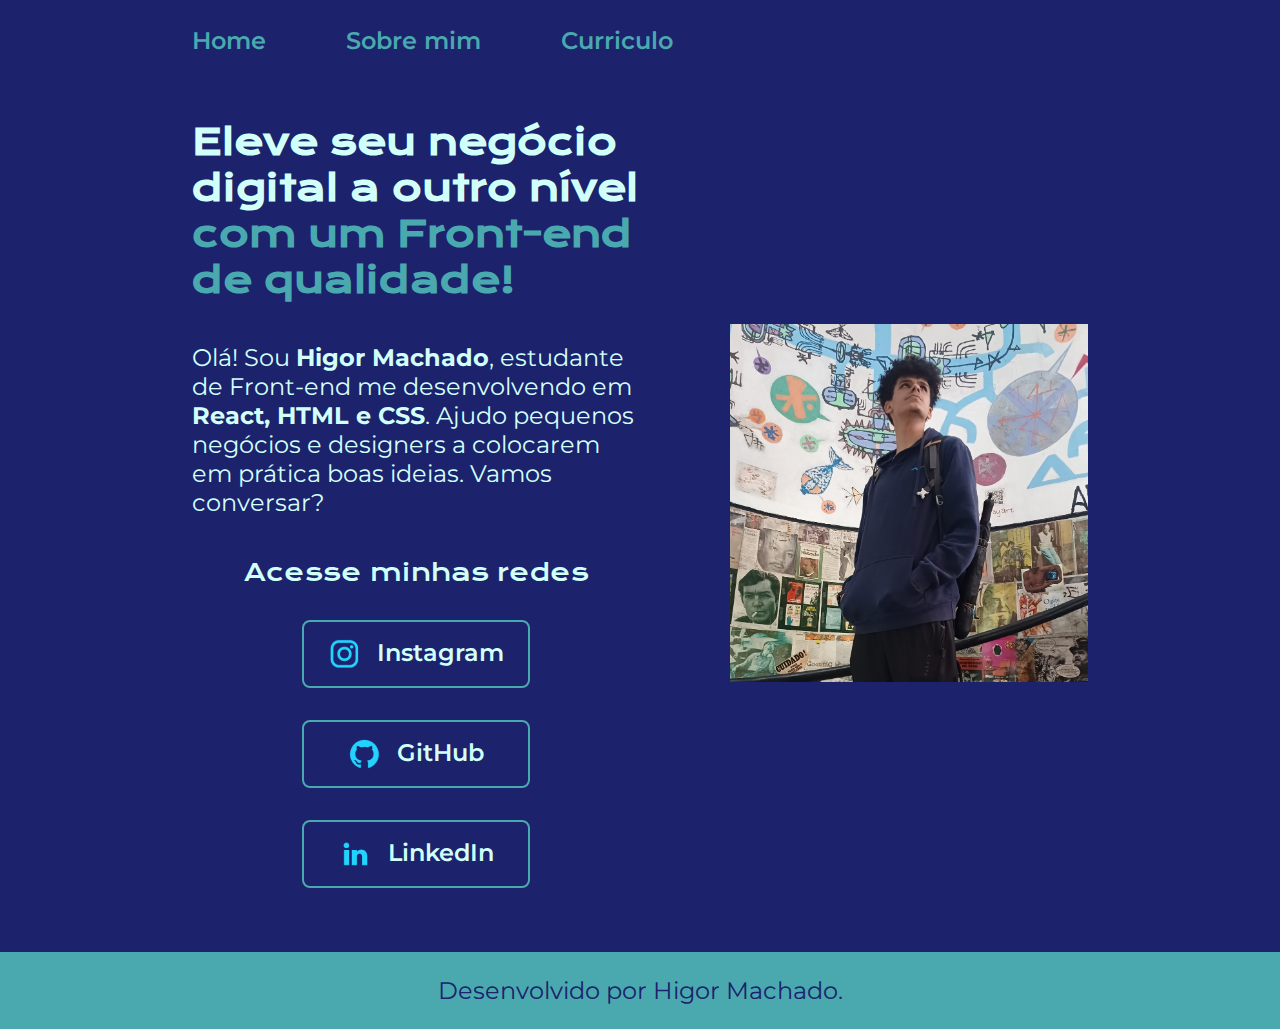
<file: index.html>
<!DOCTYPE html>
<html lang="pt-br">
<head>
    <meta charset="UTF-8">
    <meta name="viewport" content="width=device-width, initial-scale=1.0">
    <link rel="stylesheet" href="./styles/style.css">
    <title>Portifolio Higor</title>
</head>
<body>
    <header class="cabecalho">
        <nav class="cabecalho__menu">
            <a class="cabecalho__menu__link" href="./index.html">Home</a>
            <a class="cabecalho__menu__link" href="./about.html">Sobre mim</a>
            <a class="cabecalho__menu__link" href="./curriculo.html">Curriculo</a>
        </nav>
    </header>
    <main class="apresentacao">
        <section class="apresentacao__conteudo">
            <h1 class="apresentacao__conteudo__titulo">Eleve seu negócio digital a outro nível <strong class="destaqueTitulo"> com um Front-end de qualidade!</strong></h1>
            <p class="apresentacao__conteudo__texto">Olá! Sou <strong>Higor Machado</strong>, estudante de Front-end me desenvolvendo em <strong>React, HTML e CSS</strong>. Ajudo pequenos negócios e designers a colocarem em prática boas ideias. Vamos conversar?</p>
            <div class="apresentacao__links">    
                <h2 class="apresentacao__links__subtitulo">Acesse minhas redes</h2>
                <a class="apresentacao__links__link" href="https://www.instagram.com/_machadodeassis/">
                    <img src="./assets/instagram.png">Instagram</a>
                <a class="apresentacao__links__link" href="https://github.com/machadodeassis98">
                    <img src="./assets/github.png">GitHub</a>
                <a class="apresentacao__links__link" href="https://www.linkedin.com/in/machadodeassis/">
                    <img src="./assets/linkedin.png">LinkedIn</a>
            </div>
        </section>
        <img class="apresentacao__foto" src="./assets/Higor Machado.jpg" alt="Foto de Higor Machado olhando para cima">

    </main>
    <footer>
        <p class="rodape">Desenvolvido por Higor Machado.</p>
    </footer>
</body>
</html>
</file>
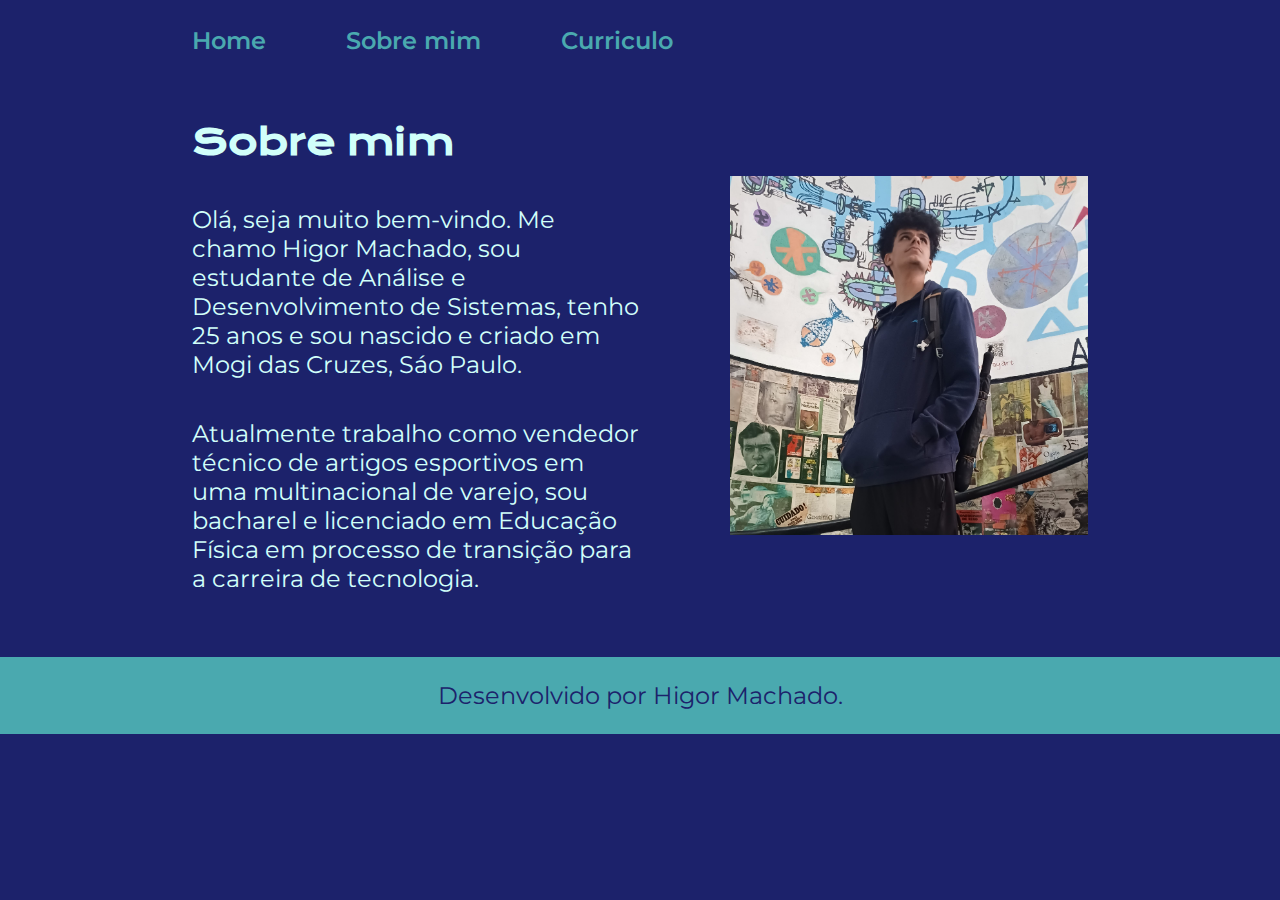
<file: about.html>
<!DOCTYPE html>
<html lang="pt-br">
<head>
    <meta charset="UTF-8">
    <meta name="viewport" content="width=device-width, initial-scale=1.0">
    <link rel="stylesheet" href="./styles/style.css">
    <title>Sobre mim</title>
</head>
<body>
    <header class="cabecalho">
        <nav class="cabecalho__menu">
            <a class="cabecalho__menu__link" href="./index.html">Home</a>
            <a class="cabecalho__menu__link" href="./about.html">Sobre mim</a>
            <a class="cabecalho__menu__link" href="./curriculo.html">Curriculo</a>
    </header>
    <main class="apresentacao">
        <section class="apresentacao__conteudo">
            <h1 class="apresentacao__conteudo__titulo">Sobre mim</h1>
            <p class="apresentacao__conteudo__texto">
                Olá, seja muito bem-vindo.
                Me chamo Higor Machado, sou estudante de Análise e Desenvolvimento de Sistemas, tenho 25 anos e sou nascido e criado em Mogi das Cruzes, Sáo Paulo.
            </p>
            <p class="apresentacao__conteudo__texto">
                Atualmente trabalho como vendedor técnico de artigos esportivos em uma multinacional de varejo, sou bacharel e licenciado em Educação Física em processo de transição para a carreira de tecnologia.</p>
        </section>
        <img class="apresentacao__foto" src="./assets/Higor Machado.jpg" alt="Foto de Higor Machado olhando para cima">
    </main>
    <footer>
        <p class="rodape">Desenvolvido por Higor Machado.</p>
    </footer>
</body>
</html>
</file>
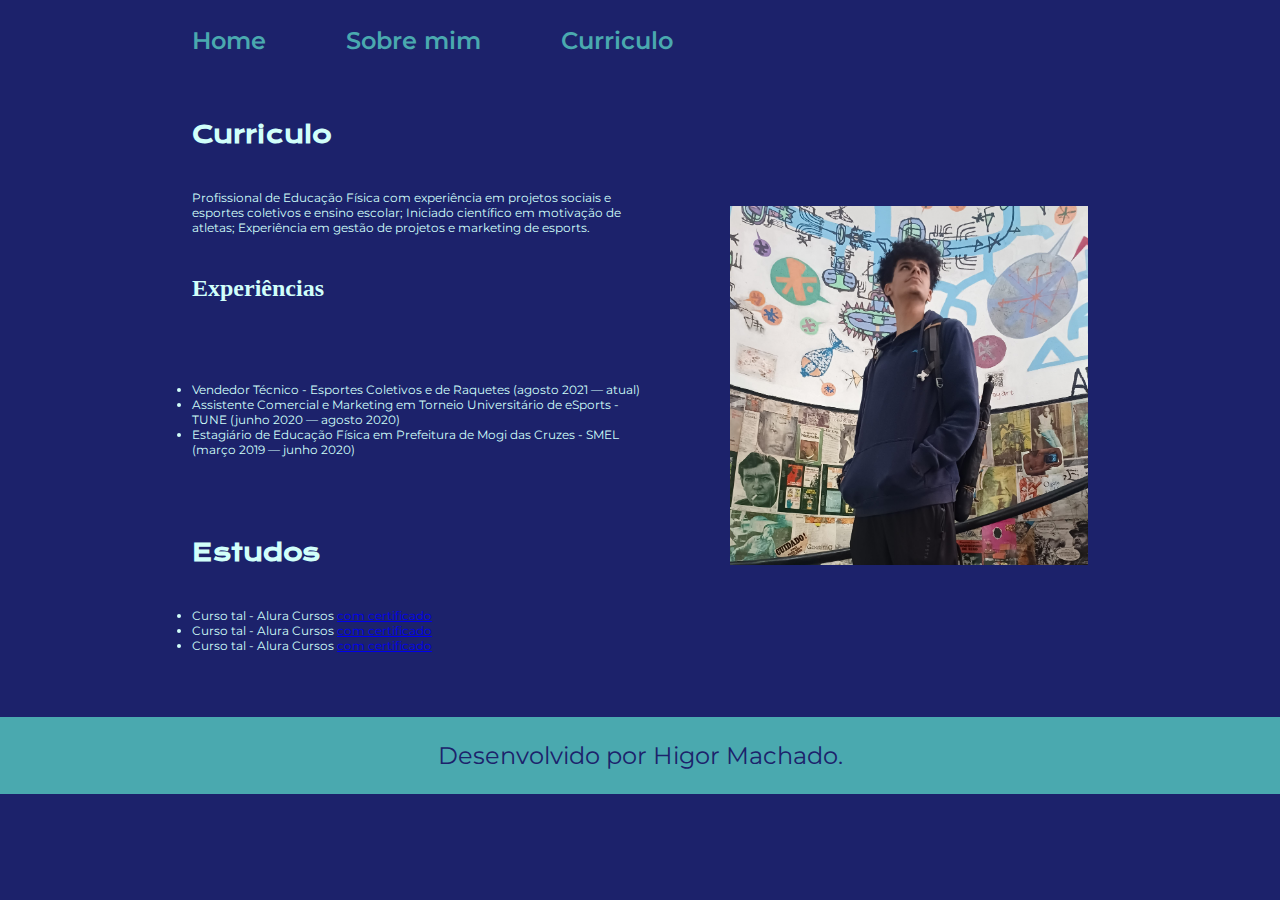
<file: curriculo.html>
<!DOCTYPE html>
<html lang="pt-br">
<head>
    <meta charset="UTF-8">
    <meta name="viewport" content="width=device-width, initial-scale=1.0">
    <title>Curriculo</title>
    <link rel="stylesheet" href="styles/style.css">
</head>
<body>
    <header class="cabecalho">
        <nav class="cabecalho__menu">
            <a class="cabecalho__menu__link" href="./index.html">Home</a>
            <a class="cabecalho__menu__link" href="./about.html">Sobre mim</a>
            <a class="cabecalho__menu__link" href="./curriculo.html">Curriculo</a>
        </nav>
    </header>
    <main class="apresentacao">
        <section class="apresentacao__conteudo">
            <h1 class="apresentacao__conteudo__titulo__curriculo">Curriculo</h1>
            <p class="apresentacao__conteudo__texto__curriculo">
                Profissional de Educação Física com experiência em projetos sociais e esportes coletivos e ensino escolar;
                Iniciado científico em motivação de atletas;
                Experiência em gestão de projetos e marketing de esports.</p>
            <h2 class="apresentacao__conteudo__titulo_curriculo">Experiências</h2>
            <p class="apresentacao__conteudo__texto__curriculo">
                <ul class="apresentacao__conteudo__texto__curriculo">
                    <li>Vendedor Técnico - Esportes Coletivos e de Raquetes (agosto 2021 — atual)</li>          
                    <li> Assistente Comercial e Marketing em Torneio Universitário de eSports - TUNE (junho 2020 — agosto 2020)</li>
                    <li>Estagiário de Educação Física em Prefeitura de Mogi das Cruzes - SMEL (março 2019 — junho 2020)</li>
                </ul>
            </p>
            <h2 class="apresentacao__conteudo__titulo__curriculo">Estudos</h2>
            <div class="apresentacao__conteudo__texto__curriculo">
            <ul class="apresentacao__conteudo__texto__curriculo">
                <li>Curso tal - Alura Cursos <a href="linkdocertificado">com certificado</a> </li>
                <li>Curso tal - Alura Cursos <a href="linkdocertificado">com certificado</a></li>
                <li>Curso tal - Alura Cursos <a href="linkdocertificado">com certificado</a></li>
            </ul>   
        </section>
        <img class="apresentacao__foto" src="assets/Higor Machado.jpg" alt="Foto de Higor olhando para cima">
    </main>
    <footer>
        <p class="rodape">Desenvolvido por Higor Machado.</p>
    </footer>
</body>
</html>
</file>
<file: styles/style.css>
@import url('https://fonts.googleapis.com/css2?family=Krona+One&family=Montserrat:wght@400;600&display=swap');

:root {
    --cor-primaria: #1C226B;
    --cor-secundaria: #D1FFFA;
    --cor-terciaria: #4AA9AF;
    --cor-hover: #3E31AE;

    --fonte-primaria: 'Krona One', sans-serif;
    --fonte-secundaria: 'Montserrat', sans-serif;
}

* {
    margin: 0;
    padding: 0;
}



body {
    box-sizing: border-box;
    background-color: var(--cor-primaria);
    color: var(--cor-secundaria);
}

.cabecalho {
    padding: 2% 0% 0% 15%;
}

.cabecalho__menu {
    display: flex;
    gap: 80px;
}

.cabecalho__menu__link {
    font-family: var(--fonte-secundaria);
    font-size: 1.5rem;
    font-weight: 600;
    color: var(--cor-terciaria);
    text-decoration: none;
}

.apresentacao {
    display: flex;
    align-items: center;
    justify-content: space-between;
    gap: 60px;
    padding: 5% 15%;
}

.destaqueTitulo {
    color: var(--cor-terciaria);
}

.apresentacao__conteudo {
    display: flex;
    flex-direction: column;
    width: 50%;
    gap: 40px;
}

.apresentacao__conteudo__titulo {
    font-size: 2.25rem;
    font-family: var(--fonte-primaria);
    
}

.apresentacao__conteudo__texto {
    font-size: 1.5rem;
    font-family: var(--fonte-secundaria);
}

.apresentacao__links {
    display: flex;
    justify-content: space-between;
    flex-direction: column;
    align-items: center;
    gap: 32px;
}

.apresentacao__links__subtitulo {
    font-family: var(--fonte-primaria);
    font-weight: 400;
    font-size: 1.5rem;
}

.apresentacao__links__link {
    display: flex;
    justify-content: center;
    gap: 16px;
    width: 50%;
    text-align: center;
    border-radius: 8px;
    font-size: 1.5rem;
    font-weight: 600;
    padding: 16px 0px;
    text-decoration: none;
    color: var(--cor-secundaria);
    font-family: var(--fonte-secundaria);
    border: 2px solid var(--cor-terciaria);
}

.apresentacao__foto {
    width: 40%;
}

.apresentacao__links__link:hover {
    background-color: var(--cor-hover);
}

.rodape{
    color: var(--cor-primaria);
    background-color: var(--cor-terciaria);
    padding: 24px;
    text-align: center;
    font-family: var(--fonte-secundaria);
    font-size: 1.5rem;
    font-weight: 400;
}

.apresentacao__conteudo__texto__curriculo {
    font-size: 0.75rem;
    font-family: var(--fonte-secundaria);
    text-decoration: none;
}

.apresentacao__conteudo__titulo__curriculo {
    font-size: 1.5rem;
    font-family: var(--fonte-primaria);
    
}

@media (max-width: 1200px) {
    .cabecalho{ 
        padding: 6%;
    }

    .cabecalho__menu {
        justify-content: center;
    }

    .apresentacao {
        flex-direction: column-reverse;
        padding: 5%;
    }

    .apresentacao__conteudo {
        width: 90%;
    }
}
</file>
